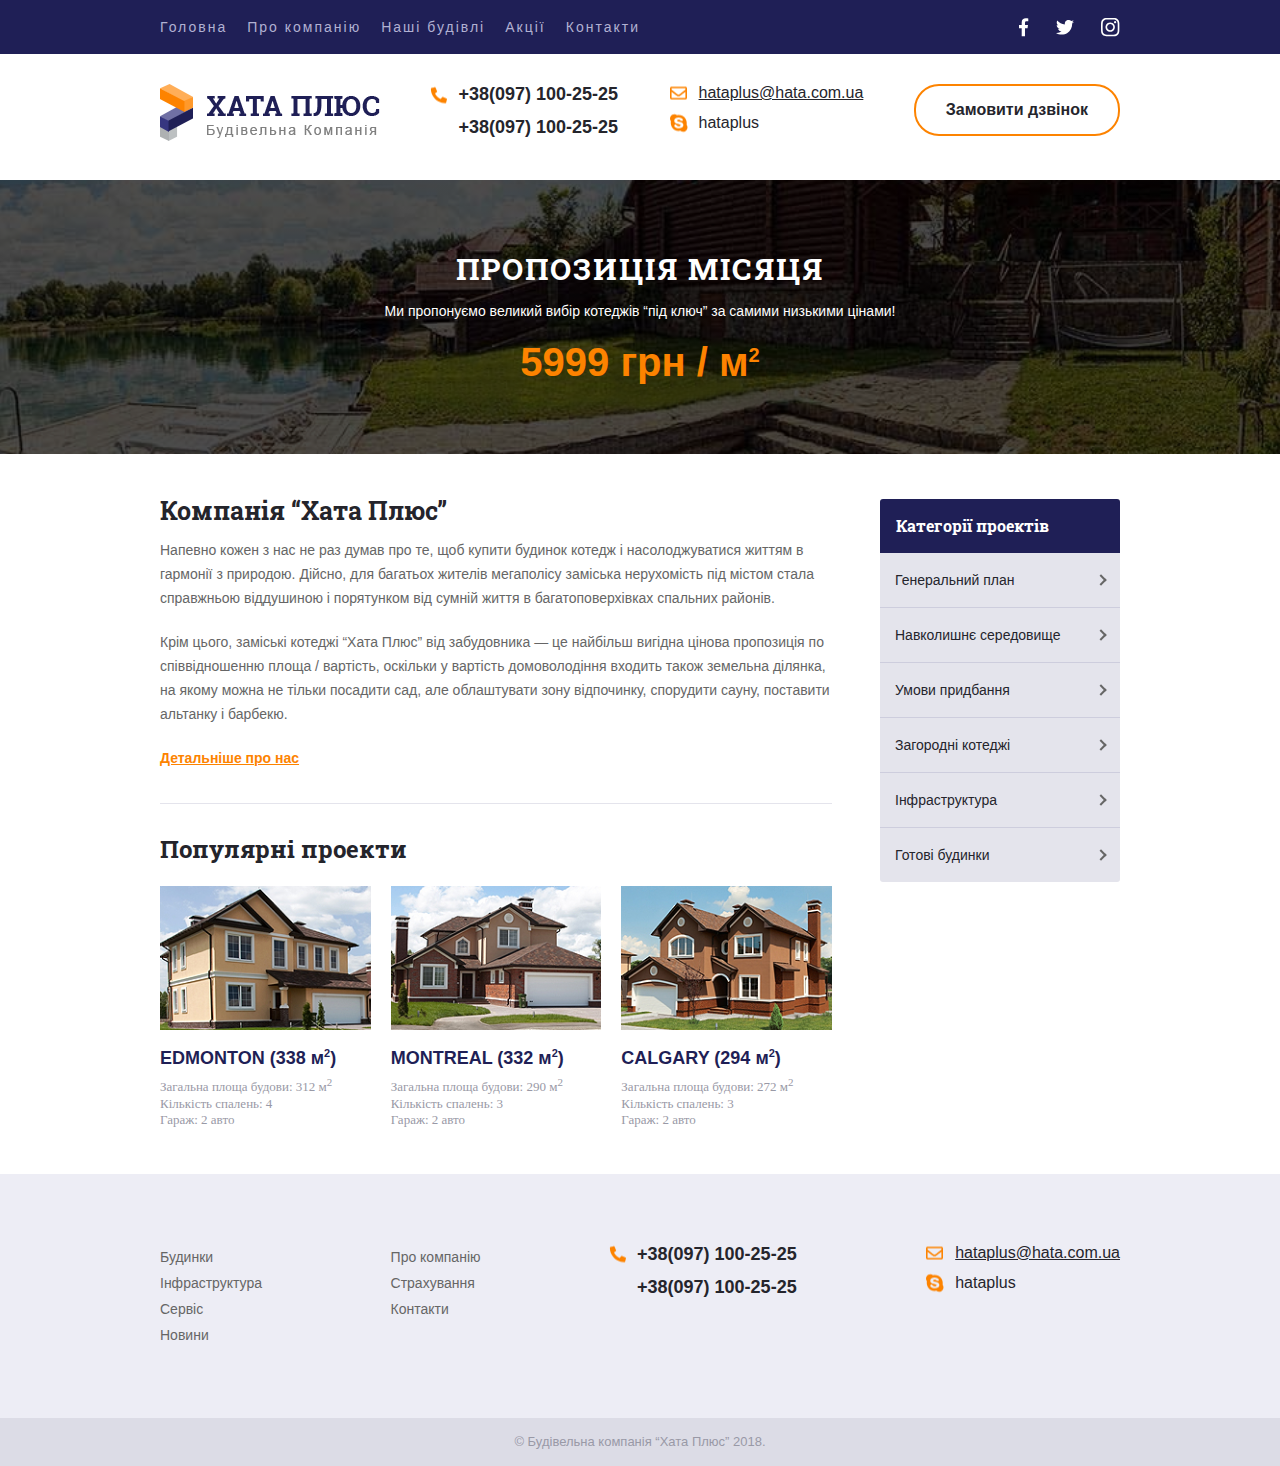
<file: index.html>
<!DOCTYPE html>
<html lang="en">

<head>
    <meta charset="UTF-8">
    <meta name="viewport" content="width=device-width, initial-scale=1.0">
    <link rel="stylesheet" href="style.css">
    <link rel="preconnect" href="https://fonts.googleapis.com">
    <link rel="preconnect" href="https://fonts.gstatic.com" crossorigin>
    <link href="https://fonts.googleapis.com/css2?family=Roboto+Slab:wght@700&display=swap" rel="stylesheet">
    <title>Хата Плюс: В Ідеалах Будова, В Деталях – Чудово</title>
</head>

<body>
    <header>
        <div class="header-line">
            <div class="wrapper">
                <div class="burger-menu">
                    <span></span>
                    <span></span>
                    <span></span>
                </div>
                <ul class="menu">
                    <li><a href="/" class="a_hover">Головна</a></li>
                    <li><a href="#" class="a_hover">Про компанію</a></li>
                    <li><a href="price.html" class="a_hover">Наші будівлі</a></li>
                    <li><a href="#" class="a_hover">Акції</a></li>
                    <li><a href="contacts.html" class="a_hover">Контакти</a></li>
                </ul>
                <div class="soc">
                    <a href="#" class="facebook"></a>
                    <a href="#" class="twitter"></a>
                    <a href="#" class="inst"></a>
                </div>
            </div>
        </div>
        <div class="header-title">
            <div class="wrapper">
                <div>
                    <a href="/" class="logo-container">
                        <img src="img/logo.png" class="logo" alt="hata plus logo">
                    </a>
                </div>
                    
                <div class="tell">
                    <a href="tel:+380971002525" class="a_hover">+38(097) 100-25-25</a>
                    <a href="tel:+380971002525" class="a_hover">+38(097) 100-25-25</a>
                </div>

                <div class="mail">
                    <a href="#" class="a_hover">hataplus@hata.com.ua</a>
                    <a href="#" class="a_hover">hataplus</a>
                </div>

                <div>
                    <a href="#" class="order-call">
                        Замовити дзвінок
                    </a>
                </div>
            </div>
        </div>
    </header>
    <main>
        <div class="banner">
            <div>
                <p class="offer">Пропозиція місяця</p>
                <p class="offer-of-cottages">Ми пропонуємо великий вибір котеджів “під ключ” за самими низькими цінами!
                </p>
                <p class="price">5999 <span>грн / м<sup>2</sup></span></p>
            </div>
        </div>
        <div>
            <div class="wrapper main-wrapper">
                <div class="flex">
                    <div class="main-info">
                        <h1>Компанія “Хата Плюс”</h1>
                        <p>Напевно кожен з нас не раз думав про те, щоб купити будинок котедж і насолоджуватися життям в
                            гармонії з природою. Дійсно, для багатьох жителів мегаполісу заміська нерухомість під містом
                            стала справжньою віддушиною і порятунком від сумній життя в багатоповерхівках спальних
                            районів.
                        </p>
                        <p>Крім цього, заміські котеджі “Хата Плюс” від забудовника — це найбільш вигідна цінова
                            пропозиція
                            по співвідношенню площа / вартість, оскільки у вартість домоволодіння входить також земельна
                            ділянка, на якому можна не тільки посадити сад, але облаштувати зону відпочинку, спорудити
                            сауну, поставити альтанку і барбекю.</p>
                        <a href="#">Детальніше про нас</a>
                        <hr>
                    </div>

                    <div class="popular-projects">
                        <p>Популярні проекти</p>
                        <div class="card-sale">
                            <a href="#">
                                <figure class="card">
                                    <figcaption>
                                        <img src="img/edmonton.jpg" alt="Двох поверховий будинок EDMONTON">
                                        <div>
                                            <h3>EDMONTON (338 м<sup>2</sup>)</h3>
                                            <p>Загальна площа будови: 312 м<sup>2</sup></p>
                                            <p>Кількість спалень: 4</p>
                                            <p>Гараж: 2 авто</p>
                                        </div>
                                    </figcaption>
                                </figure>
                            </a>
                            <a href="#">
                                <figure class="card">
                                    <figcaption>
                                        <img src="img/montreal.jpg" alt="Двох поверховий будинок MONTREAL">
                                        <div>
                                            <h3>MONTREAL (332 м<sup>2</sup>)</h3>
                                            <p>Загальна площа будови: 290 м<sup>2</sup></p>
                                            <p>Кількість спалень: 3</p>
                                            <p>Гараж: 2 авто</p>
                                        </div>
                                    </figcaption>
                                </figure>
                            </a>
                            <a href="#">
                                <figure class="card">
                                    <figcaption>
                                        <img src="img/calgary.jpg" alt="Двох поверховий будинок CALGARY">
                                        <div>
                                            <h3>CALGARY (294 м<sup>2</sup>)</h3>
                                            <p>Загальна площа будови: 272 м<sup>2</sup></p>
                                            <p>Кількість спалень: 3</p>
                                            <p>Гараж: 2 авто</p>
                                        </div>
                                    </figcaption>
                                </figure>
                            </a>
                        </div>
                    </div>
                </div>
            
                <aside>
                    <p class="categories-of-projects">Категорії проектів</p>
                    <ul>
                        <li>
                            <a href="#"><span>Генеральний план</span><span class="arrow"></span></a>
                            <ul>
                                <li><a href="#">Lorem, ipsum.</a></li>
                                <li><a href="#">Consequuntur, eligendi!</a></li>
                                <li><a href="#">Sit, sapiente?</a></li>
                            </ul>
                        </li>
                        <li>
                            <a href="#"><span>Навколишнє середовище</span><span class="arrow"></span></a>
                            <ul>
                                <li>
                                    <a href="#">Продані</a>
                                </li>
                                <li>
                                    <a href="#">Заброньованні</a>
                                </li>
                                <li>
                                    <a href="#">В процесі будівництва</a>
                                </li>
                            </ul>
                        </li>
                        <li>
                            <a href="#"><span>Умови придбання</span><span class="arrow"></span></a>
                            <ul>
                                <li><a href="#">Lorem, ipsum.</a></li>
                                <li><a href="#">Lorem, ipsum.</a></li>
                                <li><a href="#">Lorem, ipsum.</a></li>
                            </ul>
                        </li>
                        <li>
                            <a href="#"><span>Загородні котеджі</span><span class="arrow"></span></a>
                            <ul>
                                <li><a href="#">Lorem, ipsum.</a></li>
                                <li><a href="#">Lorem, ipsum.</a></li>
                                <li><a href="#">Lorem, ipsum.</a></li>
                            </ul>
                        </li>
                        <li>
                            <a href="#"><span>Інфраструктура</span><span class="arrow"></span></a>
                            <ul>
                                <li><a href="#">Lorem, ipsum.</a></li>
                                <li><a href="#">Lorem, ipsum.</a></li>
                                <li><a href="#">Lorem, ipsum.</a></li>
                            </ul>
                        </li>
                        <li>
                            <a href="#"><span>Готові будинки</span><span class="arrow"></span></a>
                            <ul>
                                <li><a href="#">Lorem, ipsum.</a></li>
                                <li><a href="#">Lorem, ipsum.</a></li>
                                <li><a href="#">Lorem, ipsum.</a></li>
                            </ul>
                        </li>
                    </ul>
                </aside>
            </div>
        </div>
        </div>
    </main>
    <footer>
        <div class="footer-menu">
            <div class="wrapper">
                    <ul>
                        <li><a href="#" class="a_hover">Будинки</a></li>
                        <li><a href="#" class="a_hover">Інфраструктура</a></li>
                        <li><a href="#" class="a_hover">Сервіс</a></li>
                        <li><a href="#" class="a_hover">Новини</a></li>
                    </ul>

                    <ul>
                        <li><a href="#" class="a_hover">Про компанію</a></li>
                        <li><a href="#" class="a_hover">Страхування</a></li>
                        <li><a href="#" class="a_hover">Контакти</a></li>
                    </ul>
                
                    <div class="tell">
                        <a href="tel:+380971002525" class="a_hover">+38(097) 100-25-25</a>
                        <a href="tel:+380971002525" class="a_hover">+38(097) 100-25-25</a>
                    </div>

                    <div class="mail">
                        <a href="#" class="a_hover">hataplus@hata.com.ua</a>
                        <a href="#" class="a_hover">hataplus</a>
                    </div>
            </div>
        </div>
        <div>
            <p class="bottom-footer">&copy; Будівельна компанія “Хата Плюс” 2018.</p>
        </div>
    </footer>
</body>

</html>
</file>
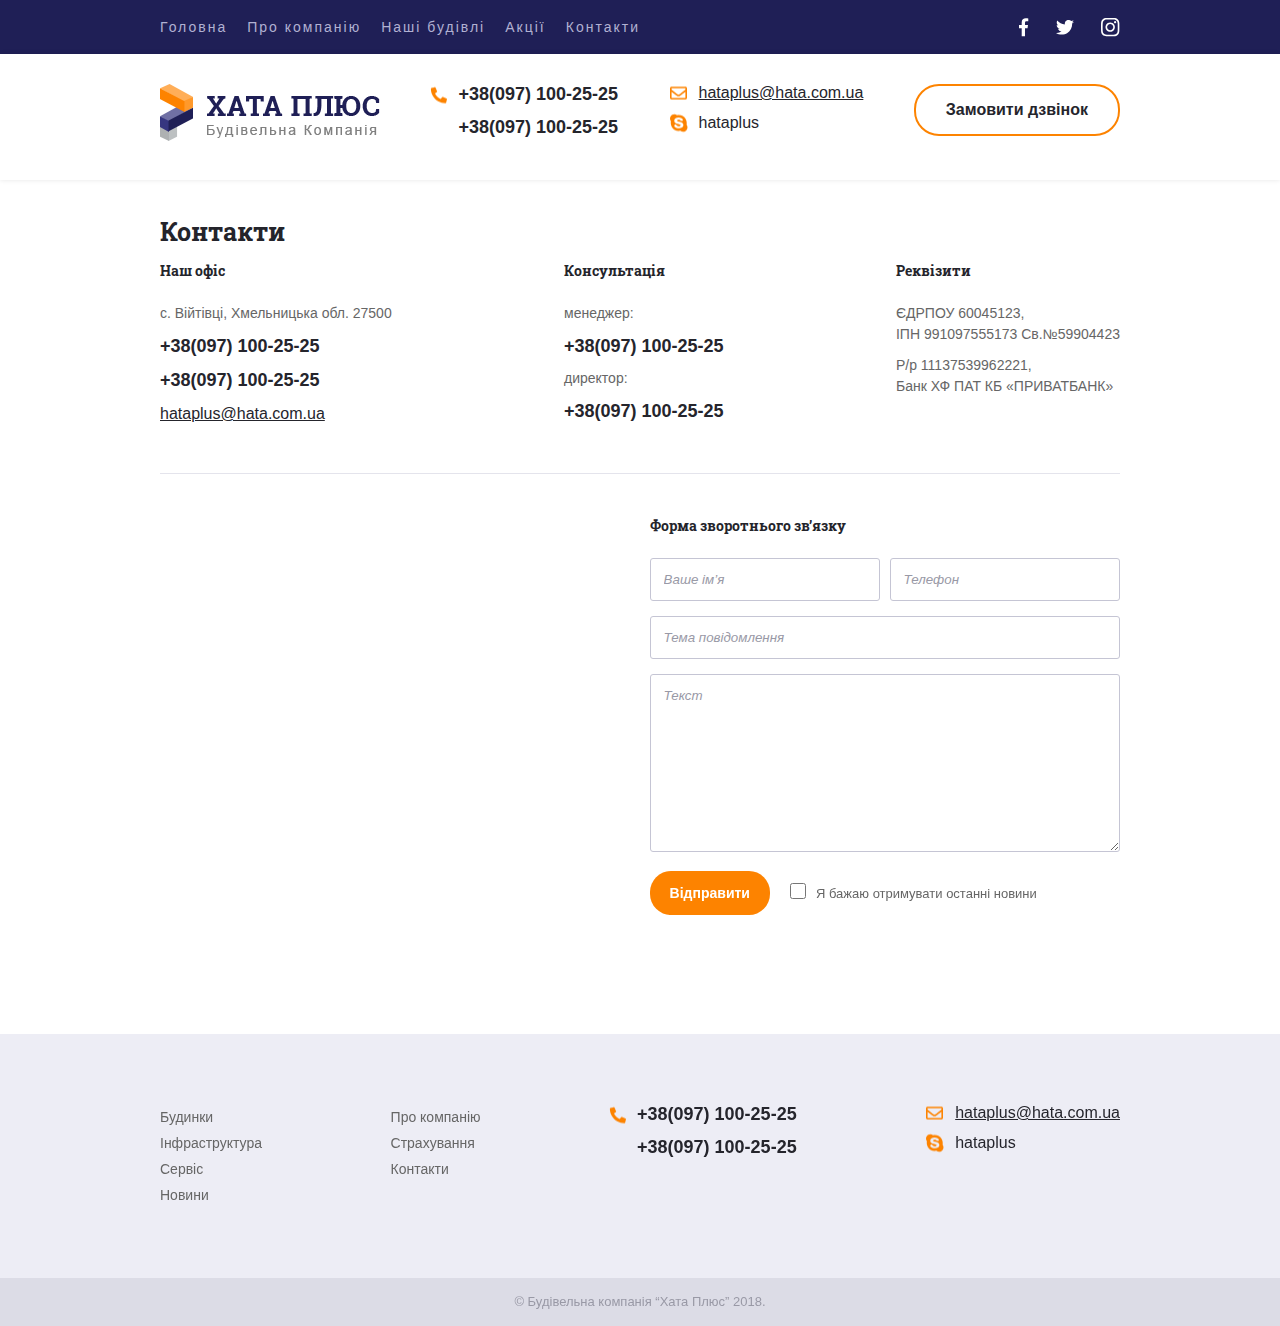
<file: contacts.html>
<!DOCTYPE html>
<html lang="en">

<head>
    <meta charset="UTF-8">
    <meta name="viewport" content="width=device-width, initial-scale=1.0">
    <link rel="stylesheet" href="style.css">
    <link rel="preconnect" href="https://fonts.googleapis.com">
    <link rel="preconnect" href="https://fonts.gstatic.com" crossorigin>
    <link href="https://fonts.googleapis.com/css2?family=Roboto+Slab:wght@700&display=swap" rel="stylesheet">
    <title>Document</title>
</head>

<body>
    <header class="header-price">
        <div class="header-line">
            <div class="wrapper">
                <div class="burger-menu">
                    <span></span>
                    <span></span>
                    <span></span>
                </div>
                <ul class="menu">
                    <li><a href="/" class="a_hover">Головна</a></li>
                    <li><a href="#" class="a_hover">Про компанію</a></li>
                    <li><a href="price.html" class="a_hover">Наші будівлі</a></li>
                    <li><a href="#" class="a_hover">Акції</a></li>
                    <li><a href="contacts.html" class="a_hover">Контакти</a></li>
                </ul>
                <div class="soc">
                    <a href="#" class="facebook"></a>
                    <a href="#" class="twitter"></a>
                    <a href="#" class="inst"></a>
                </div>
            </div>
        </div>
        <div class="header-title  header-title-price">
            <div class="wrapper">
                <div>
                    <a href="/" class="logo-container">
                        <img src="img/logo.png" class="logo" alt="hata plus logo">
                    </a>
                </div>
                    
                <div class="tell">
                    <a href="tel:+380971002525" class="a_hover">+38(097) 100-25-25</a>
                    <a href="tel:+380971002525" class="a_hover">+38(097) 100-25-25</a>
                </div>

                <div class="mail">
                    <a href="#" class="a_hover">hataplus@hata.com.ua</a>
                    <a href="#" class="a_hover">hataplus</a>
                </div>

                <div>
                    <a href="#" class="order-call">
                        Замовити дзвінок
                    </a>
                </div>
            </div>
        </div>
    </header>
    <main>
        <div class="wrapper">
            <h1>Контакти</h1>
            <div class="contact-info">
                <div>
                    <div class="contacts-card">
                        <p><b>Наш офіс</b>с. Війтівці, Хмельницька обл. 27500</p>
                        <div class="contacts">
                            <a href="tell:+380971002525" class="a_hover">+38(097) 100-25-25</a>
                            <a href="tell:+380971002525" class="a_hover">+38(097) 100-25-25</a>
                        </div>
                        <div class="sms">
                            <a href="#" class="a_hover">hataplus@hata.com.ua</a>
                        </div>
                    </div>
                    <div class="contacts-card">
                        <p><b>Консультація</b>менеджер:</p>
                        <div class="contacts">
                            <a href="tell:+380971002525" class="a_hover">+38(097) 100-25-25</a>
                        </div>
                        <p>директор:</p>
                        <div class="contacts">
                            <a href="tell:+380971002525" class="a_hover">+38(097) 100-25-25</a>
                        </div>
                    </div>
                    <div class="contacts-card">
                        <p><b>Реквізити</b><span>ЄДРПОУ 60045123,</span> ІПН 991097555173 Св.№59904423</p>
                        <p><span>Р/р 11137539962221,</span> Банк ХФ ПАТ КБ «ПРИВАТБАНК»</p>
                    </div>
                </div>
                <hr>
            </div>
        </div>
        <div class="wrapper map-and-form">
            <div class="map">
                <iframe
                    src="https://www.google.com/maps/d/u/0/embed?mid=1HooifdQ_En7AlUinECAsfz6qEuKjlcc&ehbc=2E312F"></iframe>
            </div>
            <div class="form">
                <p>Форма зворотнього зв’язку</p>
                <form action="index.php" method="post">
                    <div class="header-form">
                        <input type="text" name="name" placeholder="Ваше ім’я">
                        <input type="tel" name="tel" placeholder="Телефон">
                    </div>
                    <div>
                        <input type="text" name="theme" placeholder="Тема повідомлення">
                    </div>
                    <div>
                        <textarea name="text" cols="30" rows="10" placeholder="Текст"></textarea>
                    </div>
                    <div class="footer-form">
                        <div class="form-news">
                            <div><input type="checkbox" id="news"></div>
                            <div><label for="news">Я бажаю отримувати останні новини</label></div>
                        </div>
                        <div class="send-form">
                            <button type="submit">Відправити</button>
                        </div>
                    </div>
                </form>
            </div>
        </div>
    </main>
    <footer>
        <div class="footer-menu">
            <div class="wrapper">
                <ul>
                    <li><a href="#" class="a_hover">Будинки</a></li>
                    <li><a href="#" class="a_hover">Інфраструктура</a></li>
                    <li><a href="#" class="a_hover">Сервіс</a></li>
                    <li><a href="#" class="a_hover">Новини</a></li>
                </ul>

                <ul>
                    <li><a href="#" class="a_hover">Про компанію</a></li>
                    <li><a href="#" class="a_hover">Страхування</a></li>
                    <li><a href="#" class="a_hover">Контакти</a></li>
                </ul>
            
                <div class="tell">
                    <a href="tel:+380971002525" class="a_hover">+38(097) 100-25-25</a>
                    <a href="tel:+380971002525" class="a_hover">+38(097) 100-25-25</a>
                </div>

                <div class="mail">
                    <a href="#" class="a_hover">hataplus@hata.com.ua</a>
                    <a href="#" class="a_hover">hataplus</a>
                </div>
            </div>
        </div>
        <div>
            <p class="bottom-footer">&copy; Будівельна компанія “Хата Плюс” 2018.</p>
        </div>
    </footer>
</body>

</html>
</file>
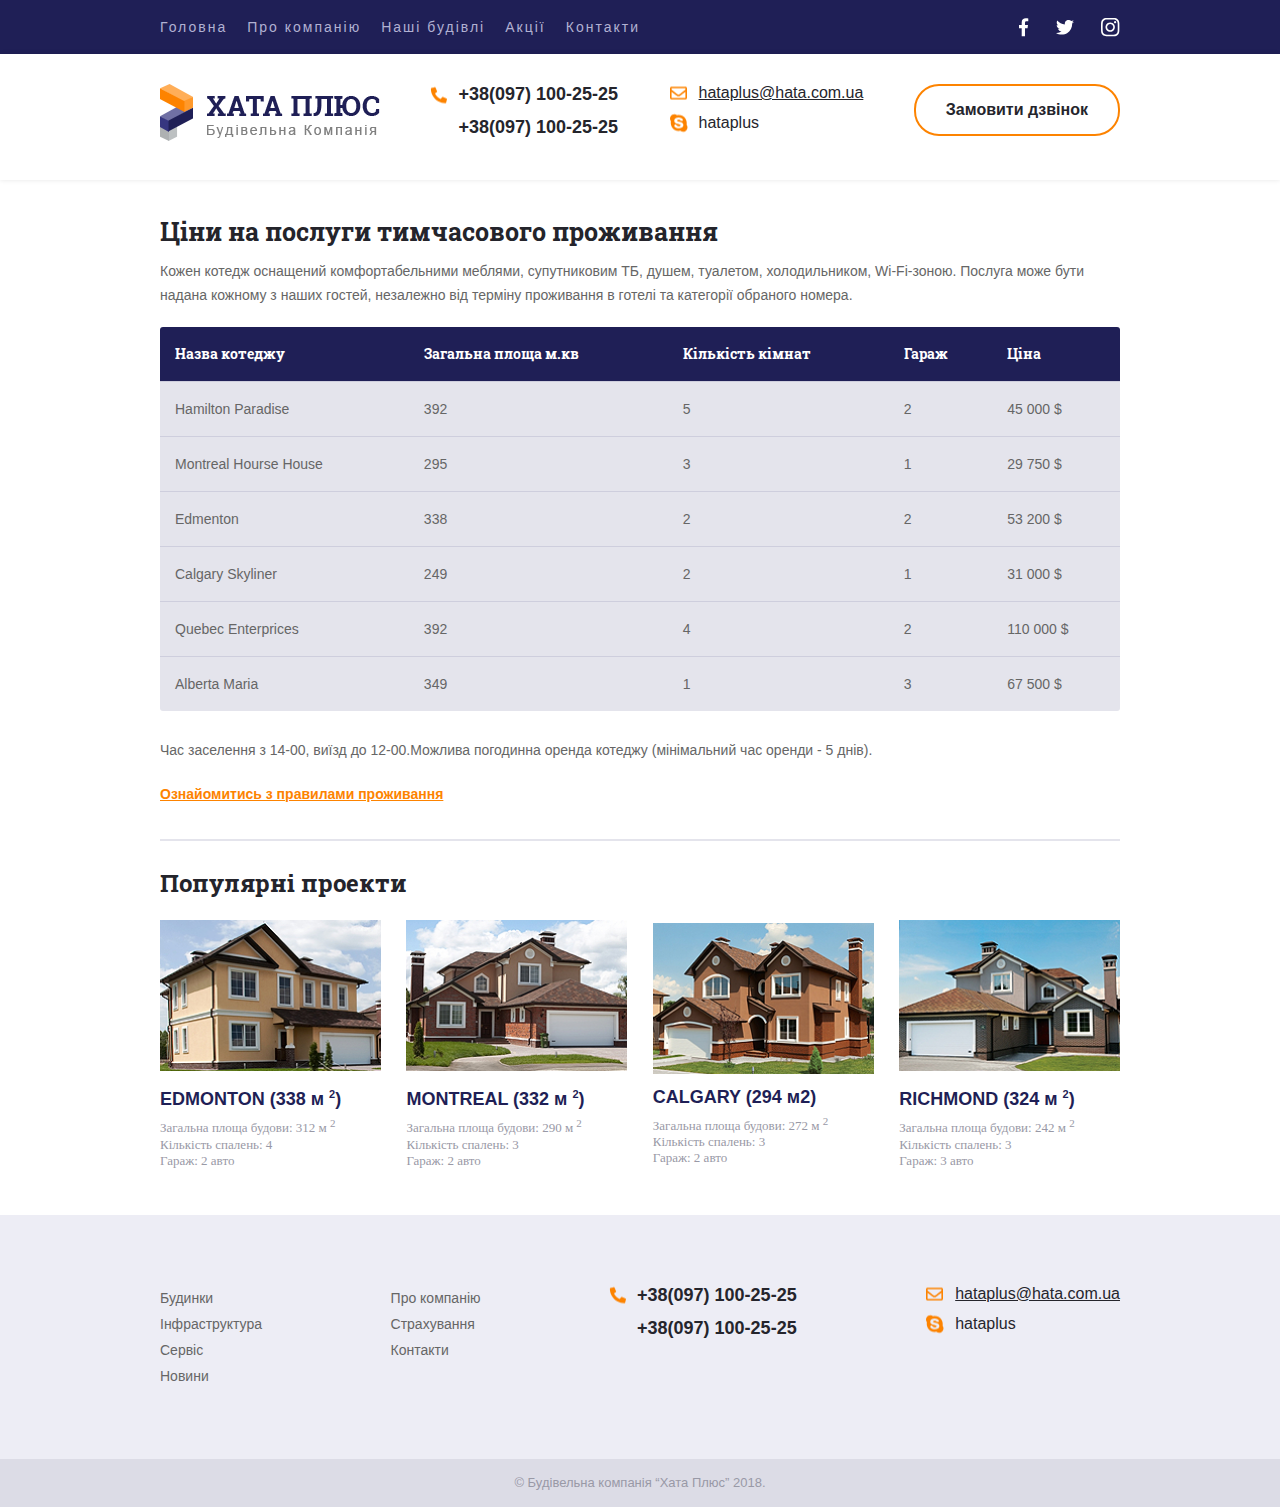
<file: price.html>
<!DOCTYPE html>
<html lang="uk">

<head>
    <meta charset="UTF-8">
    <meta http-equiv="X-UA-Compatible" content="IE=edge">
    <meta name="viewport" content="width=device-width, initial-scale=1.0">
    <link rel="stylesheet" href="style.css">
    <link rel="preconnect" href="https://fonts.googleapis.com">
    <link rel="preconnect" href="https://fonts.gstatic.com" crossorigin>
    <link href="https://fonts.googleapis.com/css2?family=Roboto+Slab:wght@700&display=swap" rel="stylesheet">
    <title>Будівельна Компанія Hata Plus</title>
</head>

<body>
    <header class="header-price">
        <div class="header-line">
            <div class="wrapper">
                <div class="burger-menu">
                    <span></span>
                    <span></span>
                    <span></span>
                </div>
                <ul class="menu">
                    <li><a href="/" class="a_hover">Головна</a></li>
                    <li><a href="#" class="a_hover">Про компанію</a></li>
                    <li><a href="price.html" class="a_hover">Наші будівлі</a></li>
                    <li><a href="#" class="a_hover">Акції</a></li>
                    <li><a href="contacts.html" class="a_hover">Контакти</a></li>
                </ul>
                <div class="soc">
                    <a href="#" class="facebook"></a>
                    <a href="#" class="twitter"></a>
                    <a href="#" class="inst"></a>
                </div>
            </div>
        </div>
        <div class="header-title  header-title-price">
            <div class="wrapper">
                <div>
                    <a href="/" class="logo-container">
                        <img src="img/logo.png" class="logo" alt="hata plus logo">
                    </a>
                </div>
                    
                <div class="tell">
                    <a href="tel:+380971002525" class="a_hover">+38(097) 100-25-25</a>
                    <a href="tel:+380971002525" class="a_hover">+38(097) 100-25-25</a>
                </div>

                <div class="mail">
                    <a href="#" class="a_hover">hataplus@hata.com.ua</a>
                    <a href="#" class="a_hover">hataplus</a>
                </div>

                <div>
                    <a href="#" class="order-call">
                        Замовити дзвінок
                    </a>
                </div>
            </div>
        </div>
    </header>
    <main>
        <div class="wrapper price-wrapper">
            <article class="main-information">
                <h1>Ціни на послуги тимчасового проживання</h1>
                <p>Кожен котедж оснащений комфортабельними меблями, супутниковим ТБ, душем, туалетом, холодильником,
                    Wi-Fi-зоною.
                    Послуга може бути надана кожному з наших гостей, незалежно від терміну проживання в готелі та
                    категорії обраного номера.</p>
            </article>
            <div class="table">
                <table class="price-table">
                    <thead>
                        <tr>
                            <td>Назва котеджу</td>
                            <td>Загальна площа м.кв</td>
                            <td>Кількість кімнат</td>
                            <td>Гараж</td>
                            <td class="price-of-the-cottages">Ціна</td>
                        </tr>
                    </thead>
                    <tbody>
                        <tr>
                            <td>Hamilton Paradise</td>
                            <td>392</td>
                            <td>5</td>
                            <td>2</td>
                            <td class="price-of-the-cottages">45 000 $</td>
                        </tr>
                        <tr>
                            <td>Montreal Hourse House</td>
                            <td>295</td>
                            <td>3</td>
                            <td>1</td>
                            <td class="price-of-the-cottages">29 750 $</td>
                        </tr>
                        <tr>
                            <td>Edmenton</td>
                            <td>338</td>
                            <td>2</td>
                            <td>2</td>
                            <td class="price-of-the-cottages">53 200 $</td>
                        </tr>
                        <tr>
                            <td>Calgary Skyliner</td>
                            <td>249</td>
                            <td>2</td>
                            <td>1</td>
                            <td class="price-of-the-cottages">31 000 $</td>
                        </tr>
                        <tr>
                            <td>Quebec Enterprices</td>
                            <td>392</td>
                            <td>4</td>
                            <td>2</td>
                            <td class="price-of-the-cottages">110 000 $</td>
                        </tr>
                        <tr>
                            <td>Alberta Maria</td>
                            <td>349</td>
                            <td>1</td>
                            <td>3</td>
                            <td class="price-of-the-cottages">67 500 $</td>
                        </tr>
                    </tbody>
                </table>
            </div>
            <p class="time"><span>Час заселення з 14-00, виїзд до 12-00.</span>Можлива погодинна оренда котеджу
                (мінімальний час оренди - 5 днів).</p>
            <a href="#" class="rules-of-residence">Ознайомитись з правилами проживання</a>
            <div class="line line-in-price"></div>
            <div class="popular-projects">
                <p>Популярні проекти</p>
                <div class="card-sale card-sale-price">
                    <a href="#">
                        <figure class="card">
                            <figcaption>
                                <img src="img/edmonton.jpg" alt="Двох поверховий будинок EDMONTON">
                                <div>
                                    <h3>EDMONTON (338 м <sup>2</sup>)</h3>
                                    <p>Загальна площа будови: 312 м <sup>2</sup></p>
                                    <p>Кількість спалень: 4</p>
                                    <p>Гараж: 2 авто</p>
                                </div>
                                
                            </figcaption>
                        </figure>
                    </a>
                    <a href="#">
                        <figure class="card">
                            <figcaption>
                                <img src="img/montreal.jpg" alt="Двох поверховий будинок MONTREAL">
                                <div>
                                    <h3>MONTREAL (332 м <sup>2</sup>)</h3>
                                    <p>Загальна площа будови: 290 м <sup>2</sup></p>
                                    <p>Кількість спалень: 3</p>
                                    <p>Гараж: 2 авто</p>
                                </div>
                                
                            </figcaption>
                        </figure>
                    </a>
                    <a href="#">
                        <figure class="card">
                            <figcaption>
                                <img src="img/calgary.jpg" alt="Двох поверховий будинок CALGARY">
                                <div>
                                    <h3>CALGARY (294 м2)</h3>
                                    <p>Загальна площа будови: 272 м <sup>2</sup></p>
                                    <p>Кількість спалень: 3</p>
                                    <p>Гараж: 2 авто</p>
                                </div>
                                
                            </figcaption>
                        </figure>
                    </a>
                    <a href="#">
                        <figure class="card">
                            <figcaption>
                                <img src="img/richmond.jpg" alt="Двох поверховий будинок CALGARY">
                                <div>
                                    <h3>RICHMOND (324 м <sup>2</sup>)</h3>
                                    <p>Загальна площа будови: 242 м <sup>2</sup></p>
                                    <p>Кількість спалень: 3</p>
                                    <p>Гараж: 3 авто</p>
                                </div>
                                
                            </figcaption>
                        </figure>
                    </a>
                </div>
            </div>
        </div>
    </main>
    <footer>
        <div class="footer-menu">
            <div class="wrapper">
                <ul>
                    <li><a href="#" class="a_hover">Будинки</a></li>
                    <li><a href="#" class="a_hover">Інфраструктура</a></li>
                    <li><a href="#" class="a_hover">Сервіс</a></li>
                    <li><a href="#" class="a_hover">Новини</a></li>
                </ul>

                <ul>
                    <li><a href="#" class="a_hover">Про компанію</a></li>
                    <li><a href="#" class="a_hover">Страхування</a></li>
                    <li><a href="#" class="a_hover">Контакти</a></li>
                </ul>
            
                <div class="tell">
                    <a href="tel:+380971002525" class="a_hover">+38(097) 100-25-25</a>
                    <a href="tel:+380971002525" class="a_hover">+38(097) 100-25-25</a>
                </div>

                <div class="mail">
                    <a href="#" class="a_hover">hataplus@hata.com.ua</a>
                    <a href="#" class="a_hover">hataplus</a>
                </div>
            </div>
        </div>
        <div>
            <p class="bottom-footer">&copy; Будівельна компанія “Хата Плюс” 2018.</p>
        </div>
    </footer>
</body>

</html>
</file>
<file: style.css>
* {
    margin: 0;
    padding: 0;
    box-sizing: border-box;
    text-decoration: none;
    list-style: none;
}

html {
    font-size: 1px;
}

body {
    font-size: 14px;
}

.header-line {
    padding: 15px 0;
    background-color: #1f1f56;
    display: flex;
    align-items: center;
}

.menu {
    display: none;
}

.header-line .wrapper {
    display: flex;
    justify-content: space-between;
}

.wrapper {
    width: calc(100% - 20px);
    margin: auto;
}

.burger-menu {
    width: 25px;
    height: 20px;
    display: flex;
    flex-direction: column;
    justify-content: space-between;
}

.burger-menu span {
    width: 100%;
    height: 2px;
    background-color: #fff;
}

.soc {
    display: flex;
    align-items: center;
    column-gap: 26px;
}

.soc a {
    display: inline-block;
    background-image: url("img/sprite.png");
}

.facebook {
    width: 11px;
    height: 19px;
    background-position: 0 0;
}

.facebook:hover {
    background-position: 0 -22px;
}

.twitter {
    width: 19px;
    height: 16px;
    background-position: -13px 0;
}

.twitter:hover {
    background-position: -13px -22px;
}

.inst {
    width: 20px;
    height: 20px;
    background-position: -34px 0;
}

.inst:hover {
    background-position: -34px -22px;
}

.header-title .wrapper,
.footer-menu .wrapper {
    display: flex;
    justify-content: space-between;
    align-items: center;
    flex-direction: column;
    gap: 20px;
    padding: 30px 0;
}

.header-title .wrapper div,
.footer-menu .wrapper div {
    width: fit-content;
}

.tell a {
    display: inline-block;
    font-size: 18px;
    margin-bottom: 12px;
    padding-left: 28px;
    color: #25252c;
    font-weight: bold;
    font-family: "Arial";
    position: relative;
    width: fit-content;
}

.tell a:first-child:before {
    content: '';
    width: 17px;
    height: 17px;
    background-image: url("img/sprite.png");
    background-position: 0 -44px;
    position: absolute;
    top: 50%;
    left: 0;
    transform: translateY(-50%);
}

.mail,
.tell {
    display: flex;
    flex-direction: column;
}

.mail a {
    font-size: 16rem;
    color: #25252c;
    font-family: "Arial";
    padding-left: 30px;
    position: relative;
    width: fit-content;
    margin-bottom: 12px;
}

.mail a:first-child {
    text-decoration: underline;
}

.mail a:first-child::before {
    content: '';
    width: 18px;
    height: 13px;
    position: absolute;
    top: 50%;
    left: 0;
    transform: translateY(-50%);
    background-image: url("img/sprite.png");
    background-position: -19px -44px;
}

.mail a:last-child::before {
    content: '';
    width: 19px;
    height: 19px;
    position: absolute;
    top: 50%;
    left: 0;
    transform: translateY(-50%);
    background-image: url("img/sprite.png");
    background-position: -39px -44px;
}

.order-call {
    display: inline-block;
    padding: 15px 30px;
    font-size: 16rem;
    color: #25252c;
    font-weight: bold;
    font-family: "Arial";
    border-radius: 25px;
    border: 2px solid #fd8300;
    transition: 0.3s;
}

.order-call:hover {
    color: #fff;
    background-color: #fd8300;
}

.banner {
    padding: 69px 0;
    margin-bottom: 45px;
    background: linear-gradient(rgba(0, 0, 0, 0.7), rgba(0, 0, 0, 0.7)), #000 url("img/banner.jpg") no-repeat center /cover;
}

.banner>div {
    text-align: center;
}

.banner sup {
    font-size: 20rem;
}

.banner .offer {
    font-size: 30rem;
    letter-spacing: 2rem;
    text-transform: uppercase;
    font-weight: 700;
    font-family: 'Roboto Slab', serif;
    margin-bottom: 11px;
    color: #fff;
}

.offer-of-cottages {
    font-size: 14rem;
    line-height: 24rem;
    color: #fff;
    font-family: "Arial";
    margin-bottom: 17px;
}

.price {
    font-size: 40rem;
    color: #fd8300;
    font-weight: bold;
    font-family: Arial, "Helvetica Neue", Helvetica, sans-serif;
}

.prise span {
    font-size: 24rem;
}

.main-info a:hover {
    color: #1f1f56;
}

.flex .wrapper {
    display: flex;
    flex-wrap: wrap;
}

.popular-projects {
    margin-bottom: 46px;
}

.popular-projects>p {
    margin-bottom: 25px;
    font-size: 24rem;
    line-height: 24rem;
    color: #24242b;
    font-family: 'Roboto Slab', serif;
    font-weight: 700;
}

.card-sale {
    display: flex;
    flex-wrap: wrap;
    justify-content: center;
    gap: 20px;
}

.card-sale a {
    width: 90%;
}

.card img {
    width: 100%;
    margin-bottom: 10px;
}

.card {
    cursor: url(../img/cursor.cur), pointer;
}

.card h3 {
    font-size: 18px;
    line-height: 18px;
    font-weight: bold;
    font-family: "Arial";
    color: #1f1f56;
    margin-bottom: 9px;
}

.card sup {
    font-size: 11px;
}

.card h3:hover {
    text-decoration: underline;
}

.card-sale p {
    font-size: 13rem;
    color: #9999a6;
}

aside {
    border-radius: 3px 3px 0 0;
    overflow: hidden;
    width: 100%;
    margin: auto;
}

aside li {
    list-style: none;
    background-color: #e4e4ec;
    border-bottom: #cdcddd 1px solid;
}

aside li:last-child {
    border-radius: 0 0 3px 3px;
    overflow: hidden;
    border: none;
}

aside li ul {
    display: none;
    transition: 0.3s;
}

aside ul li ul li a {
    margin-left: 30px;
    font-size: 14px;
    line-height: 24px;
    color: #666;
    font-family: "Arial";
}

aside li:hover ul {
    display: block;
}

aside>ul>li:hover {
    background-color: #fd8300;
}

aside>ul>li:hover>a {
    color: #fff;
}

aside>ul>li>a {
    display: flex;
    justify-content: space-between;
    align-items: center;
}

aside>ul>li>a span {
    font-size: 14px;
    line-height: 24px;
    color: #25252c;
    font-family: "Arial";
}

aside>ul>li:hover>a span {
    color: #fff;
}

.arrow {
    display: inline-block;
    width: 8px;
    height: 8px;
    border: 2px solid #666;
    border-top: none;
    border-left: none;
    transform: rotate(-45deg);
    transition: .5s;
}

aside li:hover .arrow {
    transform: rotate(45deg);
    border-color: #fff;
}

aside li>ul>li:hover {
    background-color: #cecedd;
}

aside a {
    display: inline-block;
    text-decoration: none;
    font-size: 14rem;
    line-height: 24rem;
    color: #25252c;
    padding: 15px;
}

.categories-of-projects {
    font-size: 16rem;
    line-height: 24rem;
    color: #fff;
    font-weight: 700;
    padding: 15px 16px;
    background-color: #1f1f56;
    font-family: 'Roboto Slab', serif;
}

.main-info {
    padding-bottom: 33px;
}

h1 {
    font-size: 25rem;
    line-height: 24rem;
    color: #24242b;
    font-weight: 700;
    font-family: "Roboto Slab";
    margin-bottom: 15px;
}

.main-info p,
.main-information p,
.time {
    font-size: 14rem;
    line-height: 24rem;
    color: #666666;
    font-family: "Arial";
    margin-bottom: 20px;
}

.main-info a,
.rules-of-residence {
    display: inline-block;
    font-size: 14rem;
    line-height: 24rem;
    text-decoration: underline;
    color: #fd8300;
    font-weight: bold;
    font-family: "Arial";
    margin-bottom: 33px;
}

.footer-menu .wrapper {
    display: flex;
    flex-direction: column;
    align-items: center;
    flex-wrap: wrap;
    row-gap: 50px;
}

footer {
    background-color: #ededf5;
}

.footer-menu {
    padding: 40px 0;
}

footer>div:last-child {
    text-align: center;
    padding: 15px 0;
    background-color: #dcdce6;
}

.footer-menu ul {
    text-align: center;
}

.footer-menu ul a {
    font-size: 14rem;
    line-height: 26rem;
    color: #666666;
    font-family: "Arial";
}

p.bottom-footer {
    font-size: 13px;
    line-height: 18px;
    color: #9999a6;
    font-family: "Arial";
}

.a_hover:hover {
    color: #fc890e;
    text-decoration: underline;
}

aside {
    margin-bottom: 30px;
}

.contact-info>div {
    display: flex;
    flex-direction: column;
    gap: 40px;
}


@media screen and (min-width: 320px) {
    .contact-info>div {
        margin: auto;
    }

    .map-and-form {
        display: flex;
        flex-direction: column;
    }
}

@media screen and (min-width: 400px) {
    .card-sale a {
        width: 100%;
    }

    .card img {
        width: 50%;
    }

    .card figcaption {
        display: flex;
        justify-content: space-around;
    }

    .card-sale p {
        font-size: 15rem;
    }

    form {
        display: flex;
        flex-direction: column;
    }

    form .header-form input {
        width: 49%;
    }

    form .header-form {
        display: flex;
        flex-direction: unset;
        justify-content: space-between;
    }
}

@media screen and (min-width: 450px) {
    .header-title .wrapper {
        flex-wrap: wrap;
    }

    .card-sale p {
        font-size: 15rem;
    }
}

@media screen and (min-width: 500px) {
    .card-sale a figcaption {
        display: block;
    }

    .card-sale {
        display: flex;
        justify-content: center;
        align-items: center;
        width: 100%;
        margin: 0 auto;
    }

    .card-sale a {
        width: 50%;
    }

    .card-sale a .card img {
        width: 100%;
    }
}

@media screen and (min-width: 600px) {
    
    .header-title .wrapper>div,
    .footer-menu .wrapper>div,
    .footer-menu .wrapper>ul {
        width: 45%;
    }

    .header-title .wrapper .tell,
    .header-title .wrapper>div:last-child,
    .footer-menu .wrapper>ul:nth-child(2),
    .footer-menu .wrapper .mail {
        width: fit-content;
    }

    .footer-menu ul {
        text-align: unset;
    }

    .header-title .wrapper,
    .footer-menu .wrapper {
        flex-direction: unset;
        align-items: flex-start;
        justify-content: space-between;
    }

    .card-sale p {
        font-size: 15rem;
    }

    .map-and-form {
        display: flex;
        flex-direction: row;
        align-items: stretch;
    }

    .wrapper.map-and-form .map {
        width: 49%;
    }

    .map iframe {
        height: 100%;
    }

    .form {
        width: 49%;
    }

    form .header-form {
        display: flex;
        flex-direction: column;
    }

    form .header-form input {
        width: unset;
    }
}

@media screen and (min-width: 650px) {
    .card-sale {
        display: flex;
        flex-wrap: nowrap;
        flex-direction: unset;
        justify-content: space-between;
    }

    .card-sale a {
        width: 32%;
    }

    .card-sale a figcaption {
        display: block;
    }

    .card-sale a {
        width: 45%;
    }

    .card-sale .card img {
        width: 100%;
    }

    .card-sale p {
        font-size: 13rem;
    }

    .card-sale-price {
        justify-content: space-evenly;
        flex-wrap: wrap;
    }
}

@media screen and (min-width: 700px) {

    aside {
        width: 60%;
    }

    .contact-info>div {
        display: flex;
        flex-direction: unset;
    }
}

@media screen and (min-width: 768px) {
    .card-sale-price>a {
        width: 40%;
    }

    .header-title .wrapper,
    .footer-menu .wrapper {
        justify-content: space-evenly;
    }

    .flex .wrapper {
        flex-direction: row;
        justify-content: space-between;
    }

    .burger-menu {
        display: none;
    }

    .header-line .menu {
        display: block;
        width: 70%;
        display: flex;
        justify-content: space-between;
    }

    .menu a {
        font-size: 14rem;
        letter-spacing: 2px;
        line-height: 24rem;
        color: #b1b1d2;
        font-family: "Arial";
    }

    .contact-info>div {
        display: flex;
        flex-direction: unset;
    }
}

@media screen and (min-width: 900px) {

    form .header-form {
        display: flex;
        flex-direction: unset;
    }

    form .header-form input {
        width: 49%;
    }
}

@media screen and (min-width: 950px) {
    .header-line .menu {
        width: 50%;
    }
}

@media screen and (min-width: 1024px) {
    .card-sale-price {
        justify-content: space-between;
    }

    .card-sale-price a {
        width: 20%;
    }

    .header-title .wrapper,
    .footer-menu .wrapper {
        justify-content: space-between;
    }
    .header-title .wrapper>div,
    .footer-menu .wrapper>div,
    .footer-menu .wrapper>ul {
        width: fit-content;
    }

    aside {
        width: 25%;
        margin: unset;
    }

    .flex {
        width: 70%;
    }

    .main-wrapper {
        display: flex;
        justify-content: space-between;
    }

    .form .footer-form {
        display: flex;
        flex-direction: row-reverse;
        justify-content: flex-end;
        align-items: center;
    }
}

@media screen and (min-width: 1100px) {
    .wrapper {
        max-width: 960px;
    }
}

@media screen and (min-width: 1200px) {
    .card-sale-price a {
        width: 23%;
    }
}

.header-price {
    margin-bottom: 40px;
}

.header-title-price {
    box-shadow: 0 0 5px rgba(0, 0, 0, 0.1);
}

.table {
    overflow-x: auto;
}

table {
    min-width: 750px;
    width: 100%;
    border-collapse: collapse;
    margin-bottom: 27px;
}

table tr {
    border-bottom: 1px solid #cecedd;
}

table thead td {
    font-size: 14rem;
    line-height: 24rem;
    color: #ffffff;
    font-weight: 700;
    font-family: "Roboto Slab";
}

table thead tr {
    background-color: #1f1f56;
}

table tbody tr {
    background-color: #e4e4ec;
}

table {
    border-radius: 3px;
    -webkit-border-radius: 3px;
    -moz-border-radius: 3px;
    -ms-border-radius: 3px;
    -o-border-radius: 3px;
    overflow: hidden;
    border: none;
}

table tbody tr:last-child {
    border-bottom: none;
}

table tbody td {
    font-size: 14rem;
    line-height: 24rem;
    color: #666;
    font-family: "Arial";
}

table tbody tr:hover td {
    color: #fff;
}

table tbody tr:hover {
    background-color: #fd8300;
}

table td {
    padding: 15px;
}

.line {
    width: 100%;
    height: 2px;
    background-color: #e4e4ec;
}

.line-in-price {
    margin-bottom: 30px;
}

.contact-info>div {
    display: flex;
    justify-content: space-between;
    margin: auto;
    width: 100%;
}

.contacts-card p b {
    display: block;
    font-size: 14rem;
    line-height: 24rem;
    color: #24242b;
    font-weight: 700;
    font-family: "Roboto Slab";
    margin-bottom: 20px;
}

.contacts-card p {
    font-size: 14rem;
    line-height: 21rem;
    color: #666;
    font-family: "Arial";
    margin-bottom: 10px;
}

.contacts-card p span {
    display: block;
}

.contacts-card .contacts a {
    margin-bottom: 10px;
}

.contacts a {
    display: block;
    font-size: 18rem;
    line-height: 24rem;
    color: #25252c;
    font-weight: bold;
    font-family: "Arial";
}

.sms a {
    font-size: 16rem;
    line-height: 24rem;
    text-decoration: underline;
    color: #25252c;
    font-family: "Arial";
}

.map {
    width: 100%;
    height: 520px;
    overflow: hidden;
}

.map iframe {
    display: block;
    margin-top: -70px;
    width: 100%;
    height: 100%;
}

form {
    display: flex;
    flex-direction: column;
    row-gap: 15px;
}

.form p {
    font-size: 14rem;
    line-height: 24rem;
    color: #24242b;
    font-weight: 700;
    margin-bottom: 20px;
    font-family: "Roboto Slab";
}

.map-and-form {
    display: flex;
    justify-content: space-between;
    align-content: stretch;
}

.header-form {
    display: flex;
    flex-direction: column;
    row-gap: 15px;
}

form input::placeholder,
form textarea::placeholder {
    font-style: italic;
    font-family: "Arial";
    color: #9999a6;
}

form input,
form textarea {
    padding: 13px;
    border-radius: 3px;
    resize: vertical;
    max-height: 200px;
    width: 100%;

}

.form input:not([type="checkbox"]),
.form textarea {
    border: 1px solid #c5c5d4;
}

.contact-info>div {
    margin-bottom: 40px;
}

.contact-info hr {
    margin-bottom: 40px;
}

hr {
    border: none;
    border-bottom: 1px solid #e4e4ec;
}

.footer-form {
    display: flex;
    flex-direction: column;
    gap: 20px;
}

button[type="submit"] {
    font-size: 14rem;
    line-height: 24rem;
    color: #fff;
    font-weight: bold;
    font-family: "Arial";
    text-align: center;
    border-radius: 21px;
    background-color: #fd8300;
    padding: 10px 20px;
    border: none;
}

.form-news {
    display: flex;
    column-gap: 10px;
}

label[for="news"] {
    font-size: 13rem;
    line-height: 21rem;
    color: #666;
    font-family: "Arial";
}

iframe {
    border: none;
}

.form-news input[type="checkbox"] {
    width: 16px;
    height: 16px;
}
</file>
